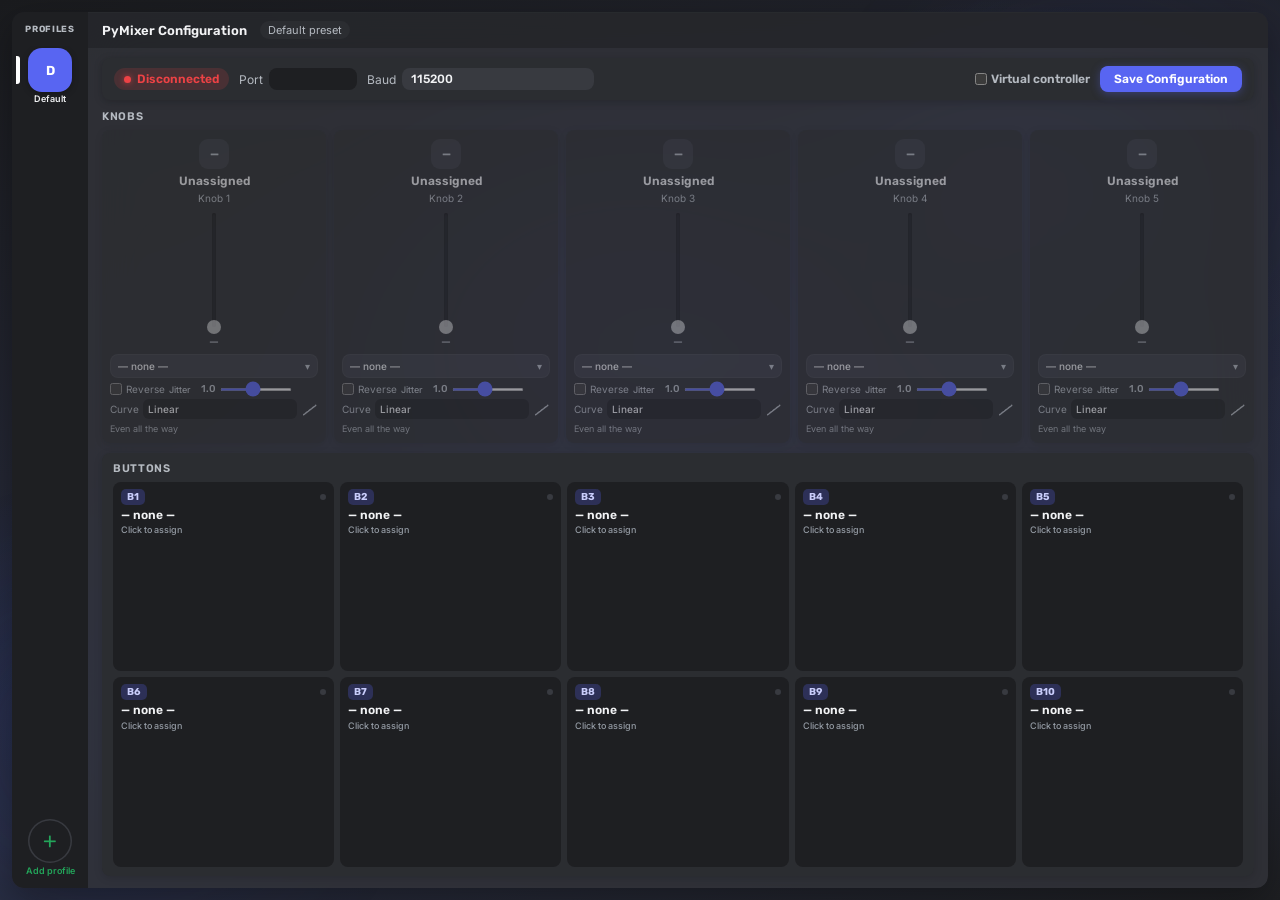
<file: PyMixer/ui/index.html>
<!DOCTYPE html>
<html lang="en">
<head>
  <meta charset="utf-8" />
  <meta name="viewport" content="width=device-width, initial-scale=1" />
  <meta name="color-scheme" content="dark" />
  <title>PyMixer Configuration</title>
  <link rel="stylesheet" href="fonts.css" />
  <link rel="stylesheet" href="style.css" />
</head>
<body>
<div class="scene">
  <div class="blob b1"></div>
  <div class="blob b2"></div>
  <div class="blob b3"></div>
  <div class="shell">
    <div class="rail" id="rail">
      <div class="rail-heading">Profiles</div>
      <div id="rail-profiles" class="rail-profiles"></div>
      <div class="rail-foot">
        <button type="button" class="rail-item add" id="rail-add" title="Add profile" aria-label="Add profile">+</button>
        <div class="rail-label">Add profile</div>
      </div>
    </div>
    <div class="window">
      <div class="header">
        <div class="title-left">
          <div class="title">PyMixer Configuration</div>
          <span class="preset-tag" id="preset-tag">Default preset</span>
        </div>
      </div>
      <div class="content">
        <div class="conn">
          <div class="pill" id="status-pill"><span class="dot"></span> <span id="status-text">Checking…</span></div>
          <div class="field">
            <label for="port-select">Port</label>
            <select class="chip-select" id="port-select"></select>
          </div>
          <div class="field">
            <label for="baud-input">Baud</label>
            <input class="chip-input" id="baud-input" type="number" min="9600" step="100" value="115200" />
          </div>
          <div class="spacer"></div>
          <label class="chk vc-toggle" title="Enable the on-screen mixer board (saved with Save)">
            <input type="checkbox" id="chk-virtual-controller" /> Virtual controller
          </label>
          <button type="button" class="ghost-chip" id="btn-controller" hidden title="Open the virtual mixer board">Show</button>
          <button type="button" class="save" id="btn-save">Save Configuration</button>
        </div>

        <div>
          <div class="sec">Knobs</div>
          <div class="channels" id="channels"></div>
        </div>

        <div class="btn-panel">
          <div class="sec">Buttons</div>
          <div class="btn-grid" id="buttons"></div>
        </div>
      </div>
    </div>
  </div>
  <div class="toast" id="toast"></div>
  <div class="modal-backdrop" id="modal">
    <div class="modal">
      <h3 id="modal-title">Add profile</h3>
      <input id="modal-input" type="text" maxlength="32" placeholder="Profile name" />
      <div class="modal-actions">
        <button type="button" class="ghost" id="modal-cancel">Cancel</button>
        <button type="button" class="danger" id="modal-delete" style="display:none">Delete</button>
        <button type="button" class="primary" id="modal-ok">Save</button>
      </div>
    </div>
  </div>
  <div class="rail-ctx" id="rail-ctx">
    <button type="button" id="ctx-rename">Rename…</button>
    <button type="button" class="danger" id="ctx-delete">Delete</button>
  </div>
</div>
<script src="app_picker.js"></script>
<script src="app.js"></script>
</body>
</html>
</file>
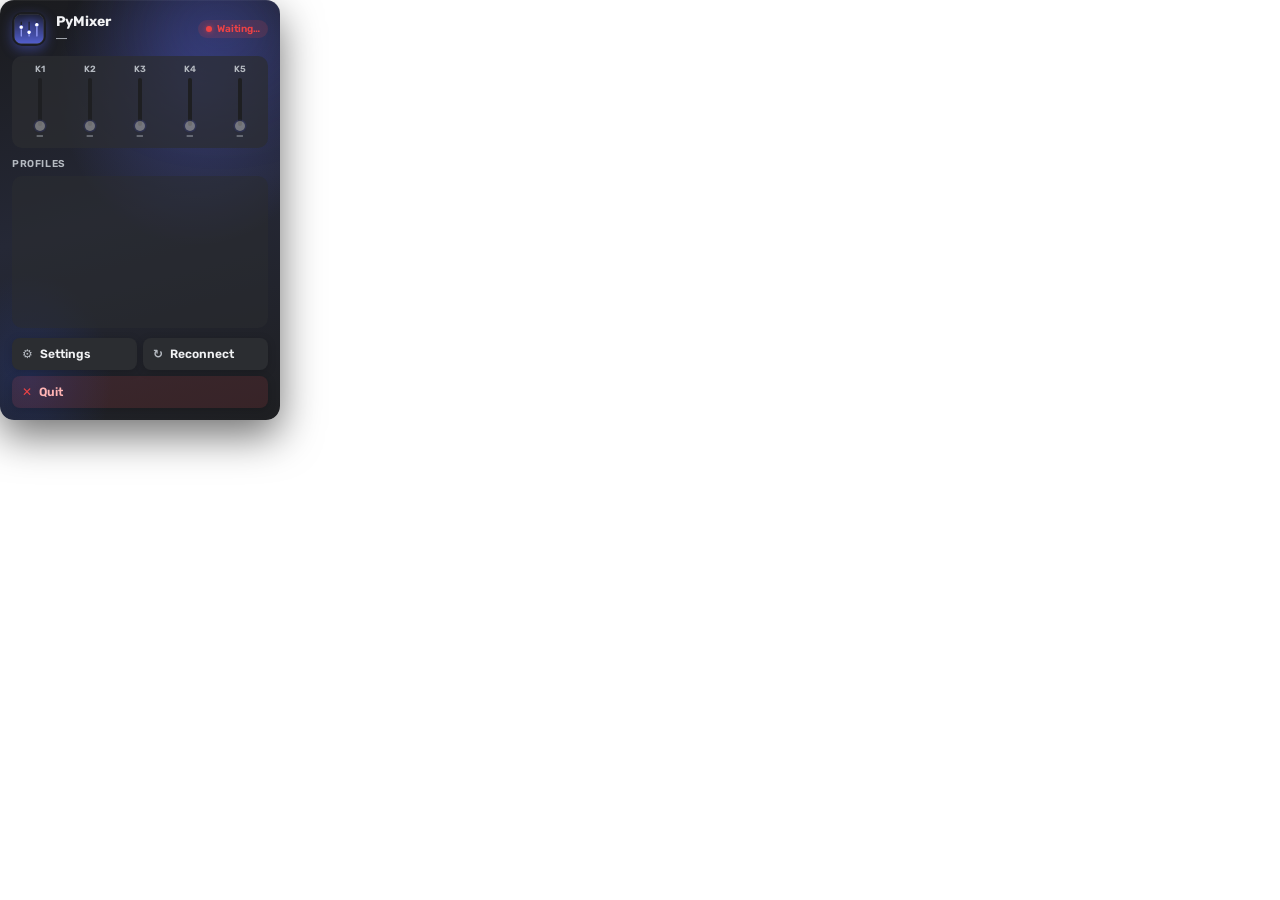
<file: PyMixer/ui/tray_popup.html>
<!DOCTYPE html>
<html lang="en">
<head>
  <meta charset="utf-8" />
  <meta name="viewport" content="width=device-width, initial-scale=1" />
  <title>PyMixer</title>
  <link rel="stylesheet" href="fonts.css" />
  <link rel="stylesheet" href="tray_popup.css" />
</head>
<body>
  <div class="popup" id="popup">
    <div class="blob"></div>
    <header class="head">
      <img class="mark" src="icon.png" width="34" height="34" alt="PyMixer" />
      <div class="titles">
        <div class="name">PyMixer</div>
        <div class="profile" id="active-profile">Default</div>
      </div>
      <div class="pill" id="status-pill"><span class="dot"></span><span id="status-text">…</span></div>
    </header>

    <section class="levels" id="levels" aria-label="Live levels"></section>

    <section class="profiles">
      <div class="sec">Profiles</div>
      <div class="plist" id="profiles"></div>
    </section>

    <nav class="actions">
      <button type="button" class="act" id="btn-controller" hidden><span class="g">🎛</span> Virtual controller</button>
      <button type="button" class="act" id="btn-settings"><span class="g">⚙</span> Settings</button>
      <button type="button" class="act" id="btn-reconnect"><span class="g">↻</span> Reconnect</button>
      <button type="button" class="act danger" id="btn-quit"><span class="g">✕</span> Quit</button>
    </nav>
  </div>
  <script src="tray_popup.js"></script>
</body>
</html>
</file>
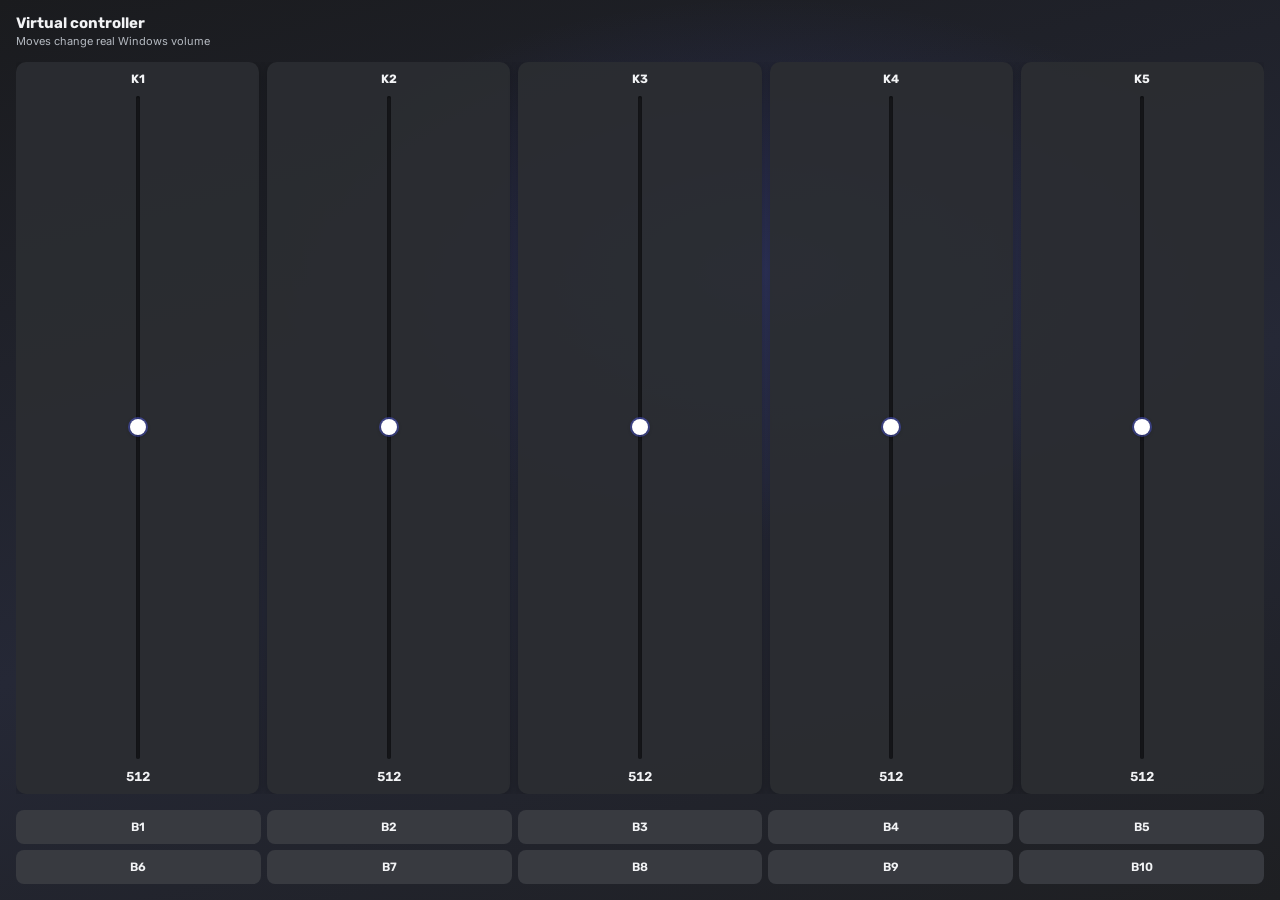
<file: PyMixer/ui/virtual_board.html>
<!DOCTYPE html>
<html lang="en">
<head>
  <meta charset="utf-8" />
  <meta name="viewport" content="width=device-width, initial-scale=1" />
  <meta name="color-scheme" content="dark" />
  <title>PyMixer Virtual Controller</title>
  <link rel="stylesheet" href="fonts.css" />
  <link rel="stylesheet" href="virtual_board.css" />
</head>
<body>
  <div class="board" id="board">
    <header class="head">
      <div>
        <div class="title">Virtual controller</div>
        <div class="sub" id="subtitle">Moves change real Windows volume</div>
      </div>
      <div class="banner" id="banner" hidden>Real board connected</div>
    </header>
    <section class="knobs" id="knobs" aria-label="Knobs"></section>
    <section class="btns" id="btns" aria-label="Buttons"></section>
  </div>
  <script src="virtual_board.js"></script>
</body>
</html>
</file>
<file: PyMixer/ui/fonts.css>
@font-face {
  font-family: 'Inter';
  font-style: normal;
  font-weight: 400;
  font-display: swap;
  src: url(fonts/f2.ttf) format('truetype');
}
@font-face {
  font-family: 'Inter';
  font-style: normal;
  font-weight: 500;
  font-display: swap;
  src: url(fonts/f1.ttf) format('truetype');
}
@font-face {
  font-family: 'Inter';
  font-style: normal;
  font-weight: 600;
  font-display: swap;
  src: url(fonts/f0.ttf) format('truetype');
}
@font-face {
  font-family: 'Rubik';
  font-style: normal;
  font-weight: 400;
  font-display: swap;
  src: url(fonts/f5.ttf) format('truetype');
}
@font-face {
  font-family: 'Rubik';
  font-style: normal;
  font-weight: 500;
  font-display: swap;
  src: url(fonts/f6.ttf) format('truetype');
}
@font-face {
  font-family: 'Rubik';
  font-style: normal;
  font-weight: 600;
  font-display: swap;
  src: url(fonts/f3.ttf) format('truetype');
}
@font-face {
  font-family: 'Rubik';
  font-style: normal;
  font-weight: 700;
  font-display: swap;
  src: url(fonts/f4.ttf) format('truetype');
}
</file>
<file: PyMixer/ui/style.css>
* { box-sizing: border-box; margin: 0; padding: 0; }
  :root {
    --rubik: "Rubik", system-ui, sans-serif;
    --inter: "Inter", system-ui, sans-serif;
    --base: #313338;
    --panel: #2B2D31;
    --deep: #1E1F22;
    --elev: #383A40;
    --blurple: #5865F2;
    --green: #23A55A;
    --text: #F2F3F5;
    --muted: #B5BAC1;
  }
  html { color-scheme: dark; }
  html, body {
    width: 100%; height: 100%; max-width: 100%;
    overflow: hidden; overflow-x: hidden;
    font-family: var(--inter); color: var(--text); background: var(--deep);
    color-scheme: dark;
  }
  .scene {
    width: 100%; height: 100%; max-width: 100%; position: relative; overflow: hidden;
    background:
      radial-gradient(ellipse 80% 65% at 58% 40%, rgba(88,101,242,0.28) 0%, transparent 55%),
      radial-gradient(ellipse 55% 50% at 22% 70%, rgba(40,70,180,0.32) 0%, transparent 50%),
      radial-gradient(ellipse 45% 40% at 78% 18%, rgba(100,130,255,0.18) 0%, transparent 45%),
      linear-gradient(165deg, #1a1b1e 0%, #252836 42%, #2a2f45 68%, #1e1f22 100%);
  }
  .blob { position: absolute; border-radius: 50%; pointer-events: none; filter: blur(70px); }
  .b1 { width: 380px; height: 300px; left: 32%; top: 18%; background: rgba(88,101,242,0.22); }
  .b2 { width: 260px; height: 220px; right: 4%; top: 6%; background: rgba(60,90,220,0.18); filter: blur(80px); }
  .b3 { width: 300px; height: 240px; left: -2%; bottom: 4%; background: rgba(40,60,160,0.2); filter: blur(75px); }

  .shell {
    position: relative; z-index: 2;
    width: calc(100% - 24px); height: calc(100% - 24px); margin: 12px;
    display: flex; border-radius: 12px; overflow: hidden;
    box-shadow: 0 12px 36px rgba(0,0,0,0.35);
    min-width: 0;
  }

  /* Discord-like profiles rail */
  .rail {
    width: 76px; flex-shrink: 0;
    background: var(--deep);
    display: flex; flex-direction: column; align-items: center;
    padding: 10px 0 12px; gap: 6px;
  }
  .rail-heading {
    font-family: var(--rubik); font-size: 9px; font-weight: 700;
    letter-spacing: 0.08em; text-transform: uppercase; color: var(--muted);
    text-align: center; width: 100%; padding: 2px 4px 6px;
  }
  .rail-profiles {
    flex: 1; min-height: 0; width: 100%;
    display: flex; flex-direction: column; align-items: center; gap: 8px;
    overflow-y: auto; padding: 2px 0;
  }
  .rail-item {
    width: 44px; height: 44px; border-radius: 50%;
    background: var(--base); color: var(--text);
    display: grid; place-items: center;
    font-family: var(--rubik); font-size: 13px; font-weight: 700;
    position: relative; transition: border-radius 0.15s, background 0.15s;
    box-shadow: 0 2px 6px rgba(0,0,0,0.25);
  }
  .rail-item.active {
    border-radius: 14px; background: var(--blurple); color: #fff;
  }
  .rail-item.active::before {
    content: ''; position: absolute; left: -12px; width: 4px; height: 28px;
    background: #fff; border-radius: 0 3px 3px 0;
  }
  .rail-item.add {
    background: transparent; color: var(--green);
    box-shadow: inset 0 0 0 1.5px var(--elev);
    font-size: 22px; font-weight: 400; line-height: 1;
  }
  .rail-foot {
    display: flex; flex-direction: column; align-items: center; gap: 3px;
    width: 100%; padding-top: 4px; margin-top: auto;
  }
  .rail-foot .rail-label { color: var(--green); font-weight: 600; }

  .window {
    flex: 1; min-width: 0;
    background: rgba(49, 51, 56, 0.86);
    backdrop-filter: blur(24px) saturate(1.2);
    -webkit-backdrop-filter: blur(24px) saturate(1.2);
    display: flex; flex-direction: column; overflow: hidden;
    box-shadow: inset 0 1px 0 rgba(255,255,255,0.04);
  }
  .header {
    height: 36px; display: flex; align-items: center; justify-content: space-between;
    padding: 0 14px; background: rgba(30,31,34,0.55); flex-shrink: 0;
  }
  .title-left { display: flex; align-items: center; gap: 9px; }
  .title { font-family: var(--rubik); font-size: 13px; font-weight: 600; }
  .preset-tag {
    font-family: var(--inter); font-size: 11px; color: var(--muted);
    background: var(--panel); padding: 2px 8px; border-radius: 999px; margin-left: 4px;
  }

  .content {
    flex: 1; padding: 10px 14px 12px; display: flex; flex-direction: column; gap: 10px;
    min-height: 0; min-width: 0; overflow-x: hidden; width: 100%;
  }
  .conn {
    display: flex; align-items: center; gap: 10px; flex-wrap: wrap;
    background: var(--panel); border-radius: 8px; padding: 8px 12px;
    box-shadow: 0 2px 8px rgba(0,0,0,0.18); flex-shrink: 0;
    width: 100%; min-width: 0; max-width: 100%;
  }
  .pill {
    display: inline-flex; align-items: center; gap: 6px;
    background: rgba(35,165,90,0.15); color: #3ba55d;
    font-family: var(--rubik); font-size: 12px; font-weight: 600;
    padding: 4px 10px; border-radius: 999px;
    flex: 0 1 auto; min-width: 0; max-width: 100%;
  }
  .pill .dot {
    width: 7px; height: 7px; border-radius: 50%; background: var(--green);
    box-shadow: 0 0 6px rgba(35,165,90,0.7);
  }
  .field {
    display: flex; align-items: center; gap: 6px;
    font-family: var(--inter); font-size: 12px; color: var(--muted);
    min-width: 0; flex: 0 1 auto;
  }
  .chip {
    background: var(--elev); color: var(--text);
    font-family: var(--rubik); font-size: 12px; font-weight: 500;
    padding: 4px 9px; border-radius: 8px;
  }
  .spacer { flex: 1; }
  .ghost-chip {
    background: var(--elev); color: var(--text); border: none;
    font-family: var(--rubik); font-size: 11px; font-weight: 600;
    padding: 6px 10px; border-radius: 8px; cursor: pointer;
    flex: 0 1 auto; min-width: 0; white-space: nowrap;
  }
  .ghost-chip:hover { filter: brightness(1.08); }
  .ghost-chip[hidden] { display: none !important; }
  .vc-toggle {
    display: inline-flex; align-items: center; gap: 6px;
    font-family: var(--rubik); font-size: 12px; font-weight: 600;
    color: var(--muted); white-space: nowrap; cursor: pointer;
    user-select: none;
  }
  .vc-toggle input { accent-color: var(--blurple); width: 14px; height: 14px; }
  .save {
    background: var(--blurple); color: #fff; border: none;
    font-family: var(--rubik); font-size: 12px; font-weight: 600;
    padding: 6px 14px; border-radius: 8px;
    box-shadow: 0 2px 10px rgba(88,101,242,0.35);
    flex: 0 1 auto; min-width: 0; white-space: nowrap;
  }
  .sec {
    font-family: var(--rubik); font-size: 11px; font-weight: 600;
    letter-spacing: 0.06em; text-transform: uppercase; color: var(--muted);
    margin-bottom: 7px;
  }
  .channels {
    display: grid;
    grid-template-columns: repeat(5, minmax(0, 1fr));
    gap: 8px;
    flex-shrink: 0;
    width: 100%;
    min-width: 0;
  }
  .channel {
    background: var(--panel); border-radius: 8px; padding: 9px 8px 8px;
    display: flex; flex-direction: column; align-items: center; gap: 5px;
    min-height: 310px; box-shadow: 0 2px 8px rgba(0,0,0,0.16);
    min-width: 0;
    max-width: 100%;
    overflow: hidden;
  }
  .channel.off { opacity: 0.55; }
  .badge {
    width: 30px; height: 30px; border-radius: 9px;
    display: grid; place-items: center;
    font-family: var(--rubik); font-size: 12px; font-weight: 700; color: #fff;
  }
  .badge.focus { background: linear-gradient(135deg, #a78bfa, #5865F2); }
  .badge.empty { background: var(--elev); color: var(--muted); }
  .badge.ff { background: linear-gradient(135deg, #ff8a4c, #e66000); }
  .badge.dc { background: #5865F2; }
  .badge.master { background: linear-gradient(135deg, #7289da, #5865F2); }
  .ch-name {
    font-family: var(--rubik); font-size: 12px; font-weight: 600;
    text-align: center; line-height: 1.2; color: var(--text);
    max-width: 100%; white-space: nowrap; overflow: hidden; text-overflow: ellipsis;
  }
  .ch-sub { font-family: var(--inter); font-size: 10px; color: var(--muted); margin-top: -1px; }
  .fader-wrap {
    flex: 1; width: 100%; display: flex; justify-content: center; align-items: stretch;
    padding: 4px 0 2px; min-height: 120px;
  }
  .fader {
    width: 4px; height: 100%; border-radius: 2px; background: var(--deep); position: relative;
    box-shadow: inset 0 1px 2px rgba(0,0,0,0.35);
    pointer-events: none; user-select: none;
  }
  .fader.stale .fader-fill { opacity: 0.35; }
  .fader.stale .fader-knob { opacity: 0.35; box-shadow: none; }
  .vol.stale { color: var(--muted); opacity: 0.7; font-size: 13px; font-weight: 500; }
  .fader-fill {
    position: absolute; left: 0; right: 0; bottom: 0; border-radius: 2px;
    background: linear-gradient(180deg, #949cf7 0%, var(--blurple) 100%);
  }
  .fader-knob {
    position: absolute; left: 50%; width: 14px; height: 14px; margin-left: -7px;
    border-radius: 50%; background: #fff;
    box-shadow: 0 1px 4px rgba(0,0,0,0.4), 0 0 0 2px rgba(88,101,242,0.45);
  }
  .vol {
    font-family: var(--rubik); font-size: 17px; font-weight: 600;
    color: var(--text); font-variant-numeric: tabular-nums;
  }
  .vol span { font-size: 11px; font-weight: 500; color: var(--muted); }
  .vol.dim { color: var(--muted); }
  .controls { width: 100%; display: flex; flex-direction: column; gap: 5px; }
  .dd {
    width: 100%; background: var(--deep); color: var(--text);
    font-family: var(--inter); font-size: 10px; font-weight: 500;
    padding: 5px 6px; border-radius: 6px;
    white-space: nowrap; overflow: hidden; text-overflow: ellipsis;
  }
  .opts {
    display: flex; align-items: center; justify-content: space-between; gap: 4px;
    font-family: var(--inter); font-size: 10px; color: var(--muted);
    width: 100%; min-width: 0; flex-wrap: wrap;
  }
  .chk { display: flex; align-items: center; gap: 4px; }
  .chk-box {
    width: 12px; height: 12px; border-radius: 3px; background: var(--blurple);
    display: grid; place-items: center; color: #fff; font-size: 8px; font-weight: 700;
  }
  .sens {
    display: flex; align-items: center; gap: 4px;
    font-family: var(--rubik); font-size: 10px; font-weight: 500;
    min-width: 0; flex: 1 1 auto;
  }
  .sens input[type="range"] { width: 100%; min-width: 0; max-width: 72px; flex: 1 1 48px; }
  .sens-bar { width: 32px; height: 3px; border-radius: 2px; background: var(--deep); position: relative; }
  .sens-fill { position: absolute; left: 0; top: 0; bottom: 0; width: 50%; background: var(--blurple); border-radius: 2px; }
  .sens-dot {
    position: absolute; top: -3px; left: 50%; width: 8px; height: 8px; margin-left: -4px;
    background: #fff; border-radius: 50%; box-shadow: 0 0 0 2px var(--blurple);
  }
  .btn-panel {
    flex: 1; min-height: 0; min-width: 0; max-width: 100%;
    background: var(--panel); border-radius: 8px; padding: 9px 11px;
    box-shadow: 0 2px 8px rgba(0,0,0,0.14); display: flex; flex-direction: column;
  }
  .btn-grid {
    display: grid;
    grid-template-columns: repeat(5, minmax(0, 1fr));
    gap: 6px;
    flex: 1;
    width: 100%;
    min-width: 0;
  }
  .bcard {
    background: var(--deep); border-radius: 8px; padding: 7px 8px;
    display: flex; flex-direction: column; gap: 3px;
    cursor: pointer;
    transition: background 0.15s ease, transform 0.15s ease, box-shadow 0.15s ease;
    outline: none;
    min-width: 0;
    max-width: 100%;
    overflow: hidden;
  }
  .bcard.live { background: rgba(88,101,242,0.18); }
  .bcard:hover {
    transform: translateY(-1px);
    box-shadow: 0 6px 16px rgba(0,0,0,0.28);
  }
  .bcard.empty:hover { background: #2b2d31; }
  .bcard.live:hover { background: rgba(88,101,242,0.28); }
  .bcard:focus-visible {
    box-shadow: 0 0 0 2px var(--panel), 0 0 0 4px var(--blurple);
  }
  .btop { display: flex; align-items: center; justify-content: space-between; }
  .bid {
    font-family: var(--rubik); font-size: 10px; font-weight: 700; color: #c9cdfb;
    background: rgba(88,101,242,0.25); padding: 2px 6px; border-radius: 5px;
  }
  .bdot { width: 6px; height: 6px; border-radius: 50%; background: var(--elev); }
  .bdot.on { background: var(--blurple); box-shadow: 0 0 5px rgba(88,101,242,0.6); }
  .bact {
    font-family: var(--rubik); font-size: 12px; font-weight: 600; color: var(--text);
    white-space: nowrap; overflow: hidden; text-overflow: ellipsis;
  }
  .bcard:not(.live) .bact { color: var(--muted); font-weight: 500; }
  .burl {
    font-family: var(--inter); font-size: 10px; color: var(--muted);
    background: rgba(0,0,0,0.2); border-radius: 4px; padding: 2px 5px;
    white-space: nowrap; overflow: hidden; text-overflow: ellipsis;
  }
  .bcard:not(.live) .burl { opacity: 0.4; }
  /* Card assign/change hints */
  .bhint {
    display: flex; align-items: center; gap: 4px;
    font-family: var(--inter); font-size: 9px; font-weight: 500;
    color: var(--muted); line-height: 1.2; min-height: 12px;
    pointer-events: none; user-select: none;
  }
  .bcard.empty .bhint { color: #949ba4; }
  .bcard.live .bhint {
    opacity: 0; transform: translateY(2px);
    transition: opacity 0.12s ease, transform 0.12s ease;
  }
  .bcard.live:hover .bhint,
  .bcard.live:focus-visible .bhint {
    opacity: 1; transform: translateY(0); color: #c9cdfb;
  }
  .bhint-caret { font-size: 8px; color: #c9cdfb; }
  /* Compact picker inside card — label is primary; caret shown via hint on assigned */
  .bcard .app-picker.compact .ap-caret { display: none; }
  .bcard .app-picker.compact .ap-btn { pointer-events: none; /* card handles open */ }
  .bcard .burl-input { cursor: text; pointer-events: auto; }

  /* Interactive controls (pywebview / live UI) */
  html, body { width: 100%; height: 100%; min-width: 0; min-height: 0; max-width: 100%; }
  .scene { width: 100%; height: 100%; }
  .shell { width: calc(100% - 24px); height: calc(100% - 24px); margin: 12px; }
  .rail-item { cursor: pointer; border: none; outline: none; }
  .rail-item:hover:not(.active):not(.add) { border-radius: 14px; background: var(--elev); }
  .rail-item.add:hover { color: #fff; background: var(--green); box-shadow: none; }
  .rail-wrap { display: flex; flex-direction: column; align-items: center; gap: 2px; width: 100%; }
  .rail-label {
    font-family: var(--inter); font-size: 9px; color: var(--muted);
    text-align: center; max-width: 68px; line-height: 1.15;
    overflow: hidden; text-overflow: ellipsis; white-space: nowrap;
  }
  .rail-wrap.active .rail-label { color: var(--text); font-weight: 600; }
  button.save { cursor: pointer; }
  button.save:hover { filter: brightness(1.08); }
  button.save:disabled { opacity: 0.6; cursor: default; }
  .pill.off { background: rgba(237,66,69,0.15); color: #ed4245; }
  .pill.off .dot { background: #ed4245; box-shadow: 0 0 6px rgba(237,66,69,0.7); }
  select.dd, select.chip-select, input.chip-input, input.burl-input {
    width: 100%; background: var(--deep); color: var(--text); border: none; outline: none;
    font-family: var(--inter); font-size: 10px; font-weight: 500;
    padding: 5px 6px; border-radius: 6px; appearance: none; -webkit-appearance: none;
    cursor: pointer;
  }
  select.chip-select, input.chip-input {
    width: auto; min-width: 88px; font-family: var(--rubik); font-size: 12px;
    background: var(--elev); padding: 4px 9px; border-radius: 8px;
  }
  input.burl-input {
    background: rgba(0,0,0,0.2); border-radius: 4px; padding: 2px 5px; font-size: 10px;
    color: var(--muted); cursor: text;
  }
  input.burl-input:disabled { opacity: 0.4; }
  .chk input[type=checkbox] { accent-color: var(--blurple); width: 12px; height: 12px; cursor: pointer; }
  .sens input[type=range] {
    width: 40px; height: 3px; accent-color: var(--blurple); cursor: pointer;
  }
  .sens-val { min-width: 22px; text-align: right; }
  .toast {
    position: absolute; right: 28px; bottom: 28px; z-index: 20;
    background: var(--blurple); color: #fff; padding: 8px 14px; border-radius: 8px;
    font-family: var(--rubik); font-size: 12px; font-weight: 600;
    box-shadow: 0 8px 24px rgba(0,0,0,0.35); opacity: 0; transform: translateY(8px);
    transition: opacity 0.2s, transform 0.2s; pointer-events: none;
  }
  .toast.show { opacity: 1; transform: translateY(0); }
  .toast.err { background: #ed4245; }
  .channel select.dd { margin-top: 0; }
  .bcard select.bact-select {
    width: 100%; background: transparent; border: none; outline: none; color: inherit;
    font-family: var(--rubik); font-size: 12px; font-weight: 600; padding: 0;
    appearance: none; -webkit-appearance: none; cursor: pointer;
  }
  .modal-backdrop {
    position: absolute; inset: 0; z-index: 30; background: rgba(0,0,0,0.55);
    display: none; align-items: center; justify-content: center;
  }
  .modal-backdrop.show { display: flex; }
  .modal {
    background: var(--panel); border-radius: 12px; padding: 16px 18px; width: 320px;
    box-shadow: 0 16px 40px rgba(0,0,0,0.5);
  }
  .modal h3 { font-family: var(--rubik); font-size: 15px; margin-bottom: 10px; }
  .modal input {
    width: 100%; background: var(--deep); border: none; border-radius: 8px;
    color: var(--text); padding: 8px 10px; font-family: var(--inter); font-size: 13px;
    outline: none; margin-bottom: 12px;
  }
  .modal-actions { display: flex; gap: 8px; justify-content: flex-end; }
  .modal-actions button {
    border: none; border-radius: 8px; padding: 6px 12px; cursor: pointer;
    font-family: var(--rubik); font-size: 12px; font-weight: 600;
  }
  .modal-actions .primary { background: var(--blurple); color: #fff; }
  .modal-actions .ghost { background: var(--elev); color: var(--text); }
  .modal-actions .danger { background: #ed4245; color: #fff; }
  .rail-ctx {
    position: absolute; z-index: 40; background: var(--panel); border-radius: 8px;
    padding: 4px; min-width: 120px; box-shadow: 0 8px 24px rgba(0,0,0,0.4); display: none;
  }
  .rail-ctx.show { display: block; }
  .rail-ctx button {
    display: block; width: 100%; text-align: left; border: none; background: transparent;
    color: var(--text); font-family: var(--inter); font-size: 12px; padding: 6px 10px;
    border-radius: 6px; cursor: pointer;
  }
  .rail-ctx button:hover { background: var(--elev); }
  .rail-ctx button.danger { color: #ed4245; }

  .opts-col { width: 100%; min-width: 0; max-width: 100%; display: flex; flex-direction: column; gap: 4px; }
  .opts { flex-wrap: wrap; }
  .sens-label {
    font-family: var(--inter); font-size: 9px; color: var(--muted);
    white-space: nowrap;
  }
  .curve-preview {
    display: inline-flex;
    align-items: center;
    justify-content: center;
    color: #b5bac1;
    flex: 0 1 24px;
    min-width: 0;
    max-width: 28px;
    overflow: hidden;
  }
  .curve-preview svg { display: block; width: 100%; height: 16px; max-width: 24px; }
  .curve-row {
    display: flex; align-items: center; gap: 4px;
    font-family: var(--inter); font-size: 10px; color: var(--muted);
    width: 100%; min-width: 0;
  }
  .curve-row label { flex: 0 0 auto; }
  select.curve-select {
    flex: 1 1 auto;
    width: 100%;
    min-width: 0;
    max-width: 100%;
    background: var(--deep); color: var(--text); border: none; outline: none;
    font-family: var(--inter); font-size: 10px; font-weight: 500;
    padding: 4px 5px; border-radius: 6px; appearance: none; -webkit-appearance: none;
    cursor: pointer;
    white-space: nowrap; overflow: hidden; text-overflow: ellipsis;
  }
  .curve-hint {
    width: 100%;
    min-width: 0;
    font-family: var(--inter);
    font-size: 9px;
    line-height: 1.25;
    color: var(--muted);
    opacity: 0.9;
    white-space: normal;
    overflow-wrap: anywhere;
  }
  .controls { min-width: 0; max-width: 100%; }
  input.burl-input { display: none; }
  input.burl-input.show { display: block; }


  /* Native <select> fallback (port / curve) — force dark options */
  select, select.chip-select, select.curve-select {
    color-scheme: dark;
    background: var(--deep);
    color: var(--text);
  }
  select option, select.chip-select option, select.curve-select option {
    background: #1e1f22;
    color: #f2f3f5;
  }

  /* Custom Discord-dark app picker (trigger stays in-flow; panel is body portal) */
  .app-picker { position: relative; width: 100%; z-index: 1; }
  .app-picker .ap-btn {
    width: 100%; display: flex; align-items: center; justify-content: space-between; gap: 6px;
    background: var(--elev); color: var(--text); border: none; outline: none;
    font-family: var(--inter); font-size: 10px; font-weight: 500;
    padding: 6px 8px; border-radius: 8px; cursor: pointer; text-align: left;
    box-shadow: inset 0 0 0 1px rgba(255,255,255,0.04);
    transition: background 0.12s ease, box-shadow 0.12s ease;
  }
  .app-picker .ap-btn:hover {
    background: #35373c;
    box-shadow: inset 0 0 0 1px rgba(88,101,242,0.35);
  }
  .app-picker .ap-btn:focus-visible {
    box-shadow: 0 0 0 2px var(--blurple);
  }
  .app-picker.compact .ap-btn {
    background: transparent; font-family: var(--rubik); font-size: 12px; font-weight: 600;
    padding: 0; box-shadow: none; border-radius: 0;
  }
  .app-picker.compact .ap-btn:hover,
  .app-picker.compact .ap-btn:focus-visible { background: transparent; box-shadow: none; }
  .app-picker .ap-label {
    overflow: hidden; text-overflow: ellipsis; white-space: nowrap; flex: 1;
  }
  .app-picker .ap-caret { color: var(--muted); font-size: 10px; flex-shrink: 0; }
  .app-picker:not(.compact) .ap-caret { color: #b5bac1; }

  /* Portal panel — fixed to viewport, fully opaque, escapes card stacking contexts */
  .ap-panel-portal,
  .ap-panel.ap-panel-portal {
    display: none;
    position: fixed;
    z-index: 2147483000;
    flex-direction: column;
    background: #1e1f22 !important;
    background-color: #1e1f22 !important;
    opacity: 1 !important;
    border: 1px solid #3f4147;
    border-radius: 10px;
    box-shadow: 0 16px 40px rgba(0,0,0,0.75);
    overflow: hidden;
    isolation: isolate;
    backdrop-filter: none !important;
    -webkit-backdrop-filter: none !important;
    transform: none !important;
    filter: none !important;
    pointer-events: auto;
    color: #f2f3f5;
  }
  .ap-panel-portal {
    display: flex; /* shown when appended; JS toggles via presence */
  }
  .ap-panel-portal .ap-search-wrap {
    flex-shrink: 0; padding: 8px; border-bottom: 1px solid #2b2d31;
    background: #1e1f22;
  }
  .ap-panel-portal .ap-search {
    width: 100%; background: #2b2d31; color: #f2f3f5; border: none; outline: none;
    border-radius: 6px; padding: 7px 9px; font-family: var(--inter); font-size: 12px;
  }
  .ap-panel-portal .ap-list {
    overflow: auto; flex: 1 1 auto; min-height: 0; padding: 4px 0;
    background: #1e1f22;
    scrollbar-width: thin; scrollbar-color: #4e5058 #1e1f22;
  }
  .ap-panel-portal .ap-list::-webkit-scrollbar { width: 8px; }
  .ap-panel-portal .ap-list::-webkit-scrollbar-track { background: #1e1f22; }
  .ap-panel-portal .ap-list::-webkit-scrollbar-thumb { background: #4e5058; border-radius: 8px; }
  .ap-panel-portal .ap-group {
    padding: 8px 10px 4px; font-family: var(--rubik); font-size: 10px; font-weight: 700;
    color: #b5bac1; text-transform: uppercase; letter-spacing: 0.04em;
    background: #1e1f22;
  }
  .ap-panel-portal .ap-option {
    display: flex; flex-direction: column; align-items: flex-start; gap: 1px;
    width: 100%; border: none; background: #1e1f22; color: #f2f3f5;
    text-align: left; padding: 6px 12px; cursor: pointer; font-family: var(--inter); font-size: 12px;
  }
  .ap-panel-portal .ap-option:hover,
  .ap-panel-portal .ap-option.active { background: #35373c; }
  .ap-panel-portal .ap-option.selected { background: rgba(88,101,242,0.35); color: #fff; }
  .ap-panel-portal .ap-opt-sub { font-size: 10px; color: #b5bac1; }
  .ap-panel-portal .ap-expand {
    width: calc(100% - 16px); margin: 4px 8px 8px; border: none; border-radius: 6px;
    background: #2b2d31; color: #5865f2; font-family: var(--inter); font-size: 11px;
    font-weight: 600; padding: 7px 8px; cursor: pointer;
  }
  .ap-panel-portal .ap-expand:hover { background: #35373c; }
  .ap-panel-portal .ap-manual {
    flex-shrink: 0; border-top: 1px solid #2b2d31; padding: 6px 8px 8px; background: #1e1f22;
  }
  .ap-panel-portal .ap-manual-toggle {
    border: none; background: transparent; color: #b5bac1; cursor: pointer;
    font-family: var(--inter); font-size: 11px; padding: 4px 2px;
  }
  .ap-panel-portal .ap-manual-toggle:hover { color: #f2f3f5; }
  .ap-panel-portal .ap-manual-row { display: none; gap: 6px; margin-top: 6px; }
  .ap-panel-portal .ap-manual-row.show { display: flex; }
  .ap-panel-portal .ap-manual-input {
    flex: 1; background: #2b2d31; color: #f2f3f5; border: none; outline: none;
    border-radius: 6px; padding: 6px 8px; font-family: var(--inter); font-size: 11px;
  }
  .ap-panel-portal .ap-manual-ok {
    border: none; border-radius: 6px; background: #5865f2; color: #fff;
    font-family: var(--rubik); font-size: 11px; font-weight: 600; padding: 6px 10px; cursor: pointer;
  }
</file>
<file: PyMixer/ui/tray_popup.css>
* { box-sizing: border-box; margin: 0; padding: 0; }
:root {
  --rubik: "Rubik", system-ui, sans-serif;
  --inter: "Inter", system-ui, sans-serif;
  --deep: #1E1F22;
  --panel: #2B2D31;
  --base: #313338;
  --elev: #383A40;
  --blurple: #5865F2;
  --green: #23A55A;
  --text: #F2F3F5;
  --muted: #B5BAC1;
  --danger: #ed4245;
}
html, body {
  width: 100%; height: 100%;
  overflow: hidden;
  background: transparent;
  font-family: var(--inter);
  color: var(--text);
  user-select: none;
}
.popup {
  position: relative;
  width: 280px; height: 420px;
  margin: 0;
  border-radius: 14px;
  overflow: hidden;
  background:
    radial-gradient(ellipse 90% 70% at 70% 20%, rgba(88,101,242,0.32) 0%, transparent 55%),
    radial-gradient(ellipse 60% 50% at 10% 90%, rgba(40,70,180,0.28) 0%, transparent 50%),
    linear-gradient(165deg, #1a1b1e 0%, #252836 50%, #1e1f22 100%);
  box-shadow: 0 16px 40px rgba(0,0,0,0.55), inset 0 1px 0 rgba(255,255,255,0.05);
  display: flex; flex-direction: column; gap: 10px;
  padding: 12px;
}
.blob {
  position: absolute; width: 160px; height: 120px; right: -20px; top: -30px;
  background: rgba(88,101,242,0.22); filter: blur(40px); border-radius: 50%;
  pointer-events: none;
}
.head {
  position: relative; z-index: 1;
  display: flex; align-items: center; gap: 10px;
}
.mark {
  width: 34px; height: 34px; border-radius: 10px;
  display: block; object-fit: cover;
  box-shadow: 0 4px 12px rgba(88,101,242,0.4);
  flex-shrink: 0;
  background: transparent;
}
.titles { flex: 1; min-width: 0; }
.name { font-family: var(--rubik); font-size: 14px; font-weight: 700; }
.profile { font-size: 11px; color: var(--muted); margin-top: 1px; white-space: nowrap; overflow: hidden; text-overflow: ellipsis; }
.pill {
  display: inline-flex; align-items: center; gap: 5px;
  background: rgba(35,165,90,0.15); color: #3ba55d;
  font-family: var(--rubik); font-size: 10px; font-weight: 600;
  padding: 3px 8px; border-radius: 999px; flex-shrink: 0;
}
.pill .dot { width: 6px; height: 6px; border-radius: 50%; background: var(--green); box-shadow: 0 0 5px rgba(35,165,90,0.7); }
.pill.off { background: rgba(237,66,69,0.15); color: #ed4245; }
.pill.off .dot { background: #ed4245; box-shadow: 0 0 5px rgba(237,66,69,0.7); }

.levels {
  position: relative; z-index: 1;
  display: grid; grid-template-columns: repeat(5, 1fr); gap: 6px;
  background: rgba(43,45,49,0.72); border-radius: 10px; padding: 8px 6px 6px;
}
.lvl {
  display: flex; flex-direction: column; align-items: center; gap: 4px;
}
.lvl .t { font-family: var(--rubik); font-size: 9px; color: var(--muted); font-weight: 600; }
.bar {
  width: 4px; height: 48px; border-radius: 2px; background: var(--deep); position: relative;
  pointer-events: none;
}
.bar .fill {
  position: absolute; left: 0; right: 0; bottom: 0; border-radius: 2px;
  background: linear-gradient(180deg, #949cf7 0%, var(--blurple) 100%);
}
.bar .knob {
  position: absolute; left: 50%; width: 10px; height: 10px; margin-left: -5px;
  border-radius: 50%; background: #fff;
  box-shadow: 0 1px 3px rgba(0,0,0,0.4), 0 0 0 1.5px rgba(88,101,242,0.45);
}
.lvl .p { font-family: var(--rubik); font-size: 10px; font-weight: 600; font-variant-numeric: tabular-nums; }
.lvl .p.dim { color: var(--muted); font-weight: 500; opacity: 0.75; }

.profiles { position: relative; z-index: 1; flex: 1; min-height: 0; display: flex; flex-direction: column; }
.sec {
  font-family: var(--rubik); font-size: 10px; font-weight: 600;
  letter-spacing: 0.06em; text-transform: uppercase; color: var(--muted);
  margin-bottom: 6px;
}
.plist {
  flex: 1; overflow-y: auto; display: flex; flex-direction: column; gap: 4px;
  background: rgba(43,45,49,0.55); border-radius: 10px; padding: 6px;
}
.pitem {
  display: flex; align-items: center; gap: 8px;
  border: none; background: transparent; color: var(--text);
  font-family: var(--inter); font-size: 12px; text-align: left;
  padding: 7px 8px; border-radius: 8px; cursor: pointer; width: 100%;
}
.pitem:hover { background: var(--elev); }
.pitem.active {
  background: rgba(88,101,242,0.22); color: #fff;
  box-shadow: inset 3px 0 0 var(--blurple);
}
.pitem .ico {
  width: 22px; height: 22px; border-radius: 50%;
  background: var(--base); display: grid; place-items: center;
  font-family: var(--rubik); font-size: 10px; font-weight: 700; flex-shrink: 0;
}
.pitem.active .ico { background: var(--blurple); }
.pitem .lab { flex: 1; min-width: 0; white-space: nowrap; overflow: hidden; text-overflow: ellipsis; }
.pitem .check { color: var(--blurple); font-size: 12px; opacity: 0; }
.pitem.active .check { opacity: 1; color: #c9cdfb; }

.actions {
  position: relative; z-index: 1;
  display: grid; grid-template-columns: 1fr 1fr; gap: 6px;
}
.act {
  border: none; border-radius: 8px; cursor: pointer;
  background: var(--panel); color: var(--text);
  font-family: var(--rubik); font-size: 12px; font-weight: 600;
  padding: 9px 10px; text-align: left;
  box-shadow: 0 2px 8px rgba(0,0,0,0.18);
}
.act:hover { filter: brightness(1.08); background: var(--elev); }
.act .g { color: var(--muted); margin-right: 4px; }
.act.danger { grid-column: 1 / -1; background: rgba(237,66,69,0.12); color: #ffb4b4; }
.act.danger:hover { background: rgba(237,66,69,0.22); }
.act.danger .g { color: #ed4245; }
</file>
<file: PyMixer/ui/virtual_board.css>
* { box-sizing: border-box; margin: 0; padding: 0; }
:root {
  --rubik: "Rubik", system-ui, sans-serif;
  --inter: "Inter", system-ui, sans-serif;
  --deep: #1E1F22;
  --panel: #2B2D31;
  --elev: #383A40;
  --blurple: #5865F2;
  --text: #F2F3F5;
  --muted: #B5BAC1;
  --green: #23A55A;
  --warn: #faa61a;
}
html, body {
  width: 100%; height: 100%; overflow: hidden;
  background: var(--deep); color: var(--text);
  font-family: var(--inter); color-scheme: dark;
}
.board {
  height: 100%;
  padding: 14px 16px 16px;
  display: grid;
  grid-template-rows: auto minmax(0, 1fr) auto;
  gap: 14px;
  overflow: hidden;
  background:
    radial-gradient(ellipse 70% 55% at 60% 30%, rgba(88,101,242,0.22) 0%, transparent 55%),
    linear-gradient(165deg, #1a1b1e 0%, #252836 55%, #1e1f22 100%);
}
.head { display: flex; align-items: flex-start; justify-content: space-between; gap: 12px; min-width: 0; }
.title { font-family: var(--rubik); font-size: 15px; font-weight: 700; }
.sub { font-size: 11px; color: var(--muted); margin-top: 2px; }
.banner {
  background: rgba(250,166,26,0.16); color: var(--warn);
  font-family: var(--rubik); font-size: 11px; font-weight: 600;
  padding: 6px 10px; border-radius: 999px; white-space: nowrap;
}
.board.paused .knobs, .board.paused .btns { opacity: 0.45; pointer-events: none; }
.knobs {
  display: grid; grid-template-columns: repeat(5, minmax(0, 1fr));
  gap: 8px; min-height: 0; height: 100%; overflow: hidden;
  align-content: stretch;
}
.kcard {
  background: rgba(43,45,49,0.92); border-radius: 10px;
  padding: 10px 8px 10px;
  display: grid;
  grid-template-rows: auto minmax(0, 1fr) auto;
  gap: 6px;
  box-shadow: 0 2px 10px rgba(0,0,0,0.25);
  min-width: 0; min-height: 0; height: 100%; overflow: hidden;
}
.kcard .lab { font-family: var(--rubik); font-size: 12px; font-weight: 700; text-align: center; }
.slider-wrap {
  width: 100%; min-height: 0; height: 100%;
  display: flex; justify-content: center; align-items: center;
  padding: 4px 0; overflow: hidden;
}
input[type="range"].vslider {
  writing-mode: vertical-lr; direction: rtl;
  width: 28px; height: 100%; max-height: 100%;
  appearance: none; background: transparent; cursor: pointer;
}
input[type="range"].vslider::-webkit-slider-runnable-track {
  width: 4px; border-radius: 999px; background: #151619;
  box-shadow: inset 0 1px 2px rgba(0,0,0,0.45);
}
input[type="range"].vslider::-webkit-slider-thumb {
  appearance: none; width: 16px; height: 16px; margin-left: -6px;
  border-radius: 50%; background: #fff;
  box-shadow: 0 1px 4px rgba(0,0,0,0.45), 0 0 0 2px rgba(88,101,242,0.5);
}
.val {
  font-family: var(--rubik); font-size: 13px; font-weight: 600;
  font-variant-numeric: tabular-nums; color: var(--text); text-align: center;
}
.btns {
  display: grid; grid-template-columns: repeat(5, minmax(0, 1fr));
  gap: 6px; flex-shrink: 0; z-index: 2;
  padding-top: 2px;
}
.bbtn {
  background: var(--elev); color: var(--text); border: none; border-radius: 8px;
  font-family: var(--rubik); font-size: 12px; font-weight: 600;
  padding: 10px 6px; cursor: pointer; min-width: 0;
}
.bbtn:hover { filter: brightness(1.08); }
.bbtn:active { background: var(--blurple); }
</file>
